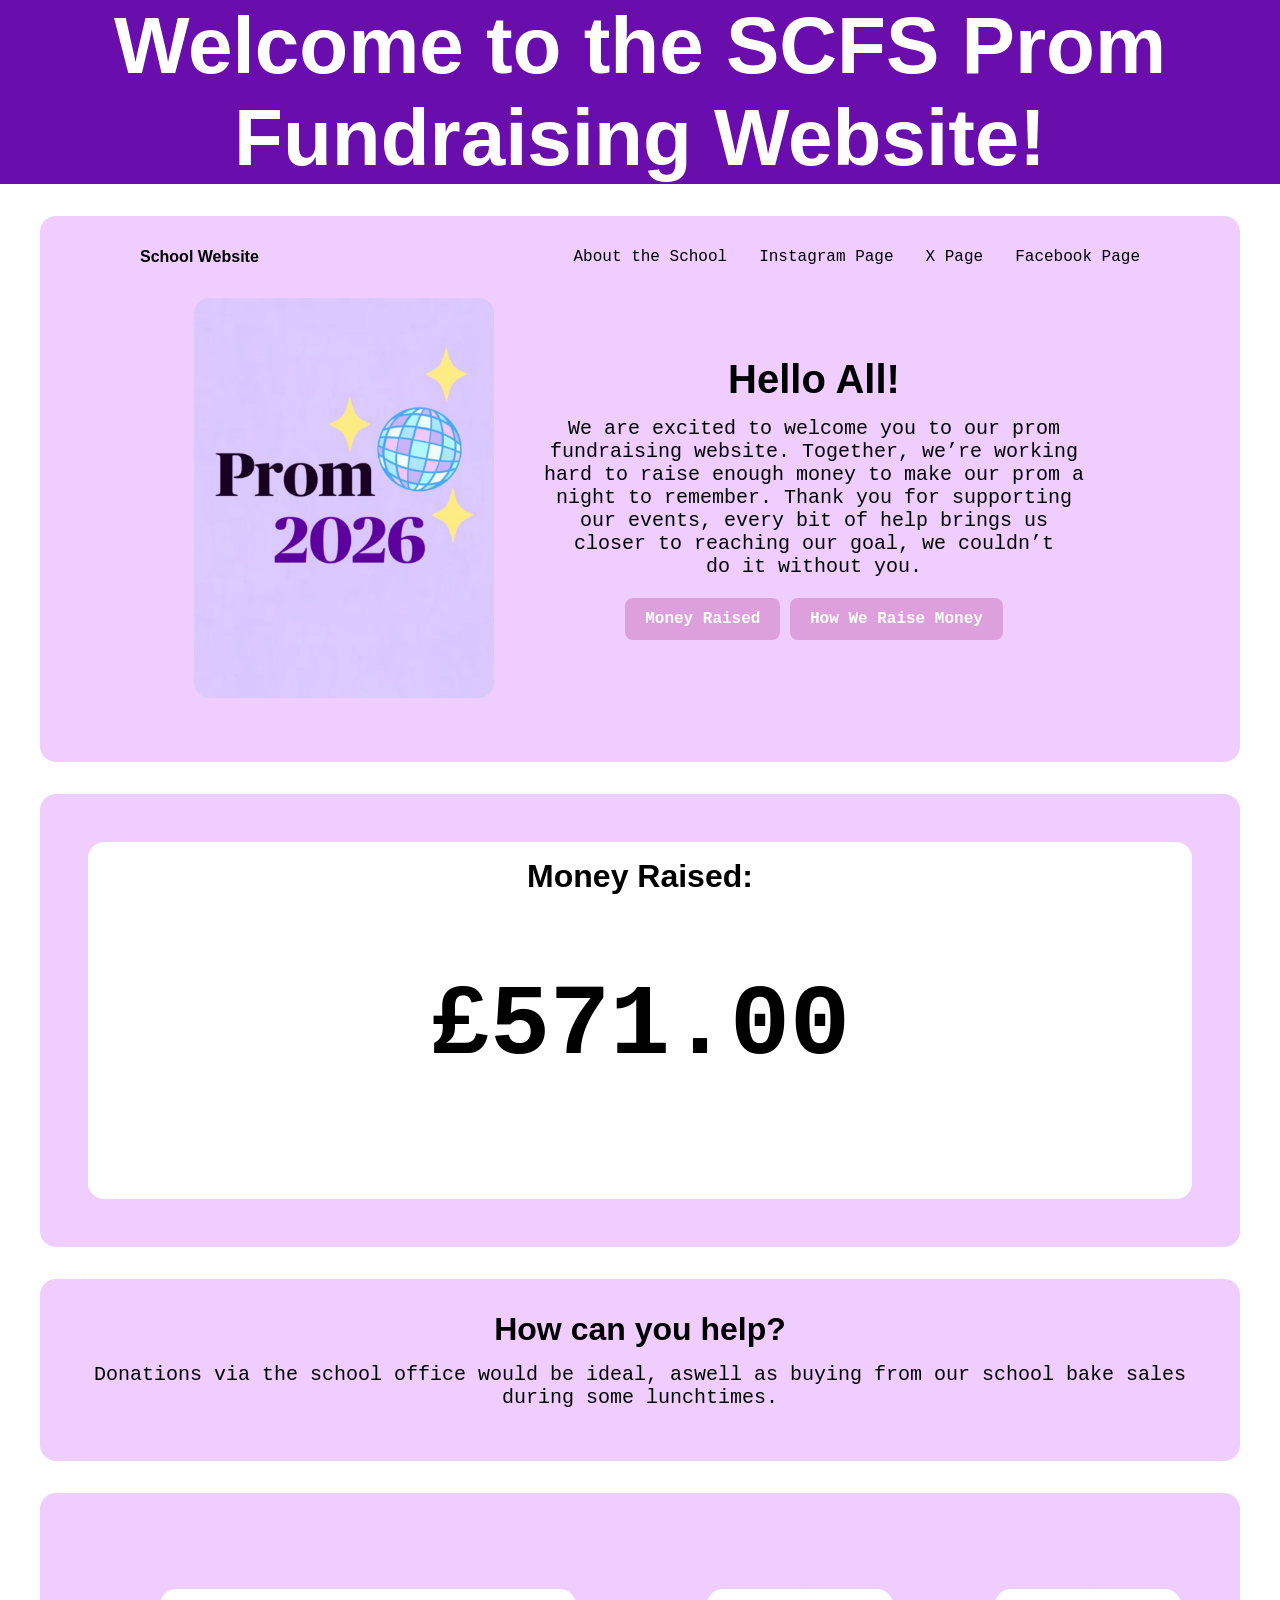
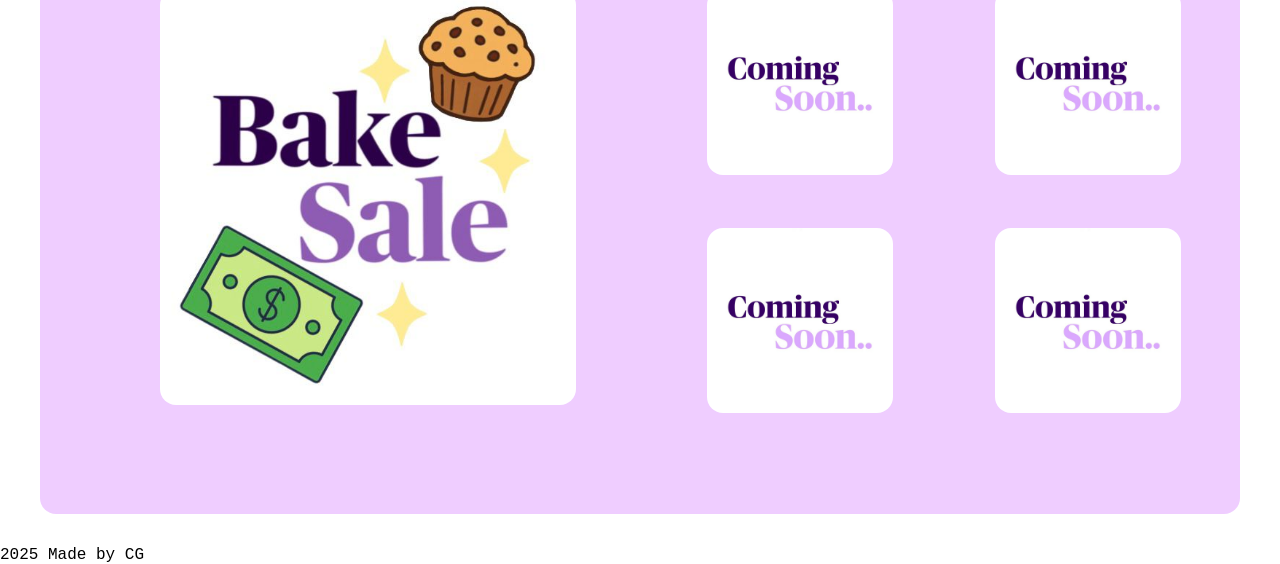
<file: index.html>
<!DOCTYPE html>
<html lang="en"> 
<head>
    <meta charset="UTF-8">
    <meta name="viewport" content="width=device-width, initial-scale=1.0">
    <title>SCFS Prom Fundraising</title>
    <link rel="icon" href="images/favicon.ico" sizes="32x32">
    <link rel="icon" href="images/favicon.svg" type="image/svg+xml">
    <script src="script.js" defer></script>
    <link rel="stylesheet" href="style.css">
</head>
<body>
    <header>
        <div class="purple-top-heading-block">
            <h1>Welcome to the SCFS Prom Fundraising Website!</h1>
        </div>
    </header>
    
    <section id="home">
        <nav>
            <ul>
                <li><a href="https://www.southchingfordfoundation.org.uk/">School Website</a></li>
                <li><a href="https://www.get-information-schools.service.gov.uk/Establishments/Establishment/Details/138859">About the School</a></li>
                <li><a href="https://www.instagram.com/southchingfordfoundationschool/">Instagram Page</a></li>
                <li><a href="https://x.com/SChingfordFound">X Page</a></li>
                <li><a href="https://www.facebook.com/SCFSchool/">Facebook Page</a></li>
            </ul>
        </nav>
        <div class="flex-container">
            <img height="max 400px" width="300px" src="images/Welcome Image.jpg">
            <div class="text-container center-text">
                <h1>Hello All!</h1>
                <p>We are excited to welcome you to our prom fundraising website. Together, we’re working hard to raise enough money to make our prom a night to remember. Thank you for supporting our events, every bit of help brings us closer to reaching our goal, we couldn’t do it without you.</p>
                <div>
                    <a href="#money-raised-section" class="cta-button center-text">Money Raised</a>
                    <a href="#how-we-raise-money" class="cta-button center-text">How We Raise Money</a>
                </div>
            </div>
        </div>
    </section>

    <section id="money-raised-section">
        <div class="flex-container white">
            <div class="text-container center-text money-raised-value-display">
                <h2>Money Raised:</h2>
                <p class="money-raised-value-display" id="money-raised-value"></p>
            </div>
        </div>
    </section>

    <section id="how-can-you-help">
        <div class="flex_container">
            <div class="text-container center-text">
                <h2>How can you help?</h2>
                <p>Donations via the school office would be ideal, aswell as buying from our school bake sales during some lunchtimes.</p>
            </div>
        </div>
    </section>

    <section id="how-we-raise-money">
        <div class="grid-container">
            <a href="bakesaleindex.html" style="grid-area: img-1">
                <img src="images/Bake Sale.jpg" title="Bake Sale">
            </a>
            <a style="grid-area: img-2">
                <img src="images/Coming Soon.jpg" title="Coming Soon!">
            </a>
            <a style="grid-area: img-3">
                <img src="images/Coming Soon.jpg" title="Coming Soon!">
            </a>
            <a style="grid-area: img-4">
                <img  src="images/Coming Soon.jpg" title="Coming Soon!">
            </a>
            <a style="grid-area: img-5" >
                <img src="images/Coming Soon.jpg" title="Coming Soon!">
            </a>
        </div>
    </section>

    <footer>
        2025 Made by CG
    </footer>
</body>

</html>
</file>
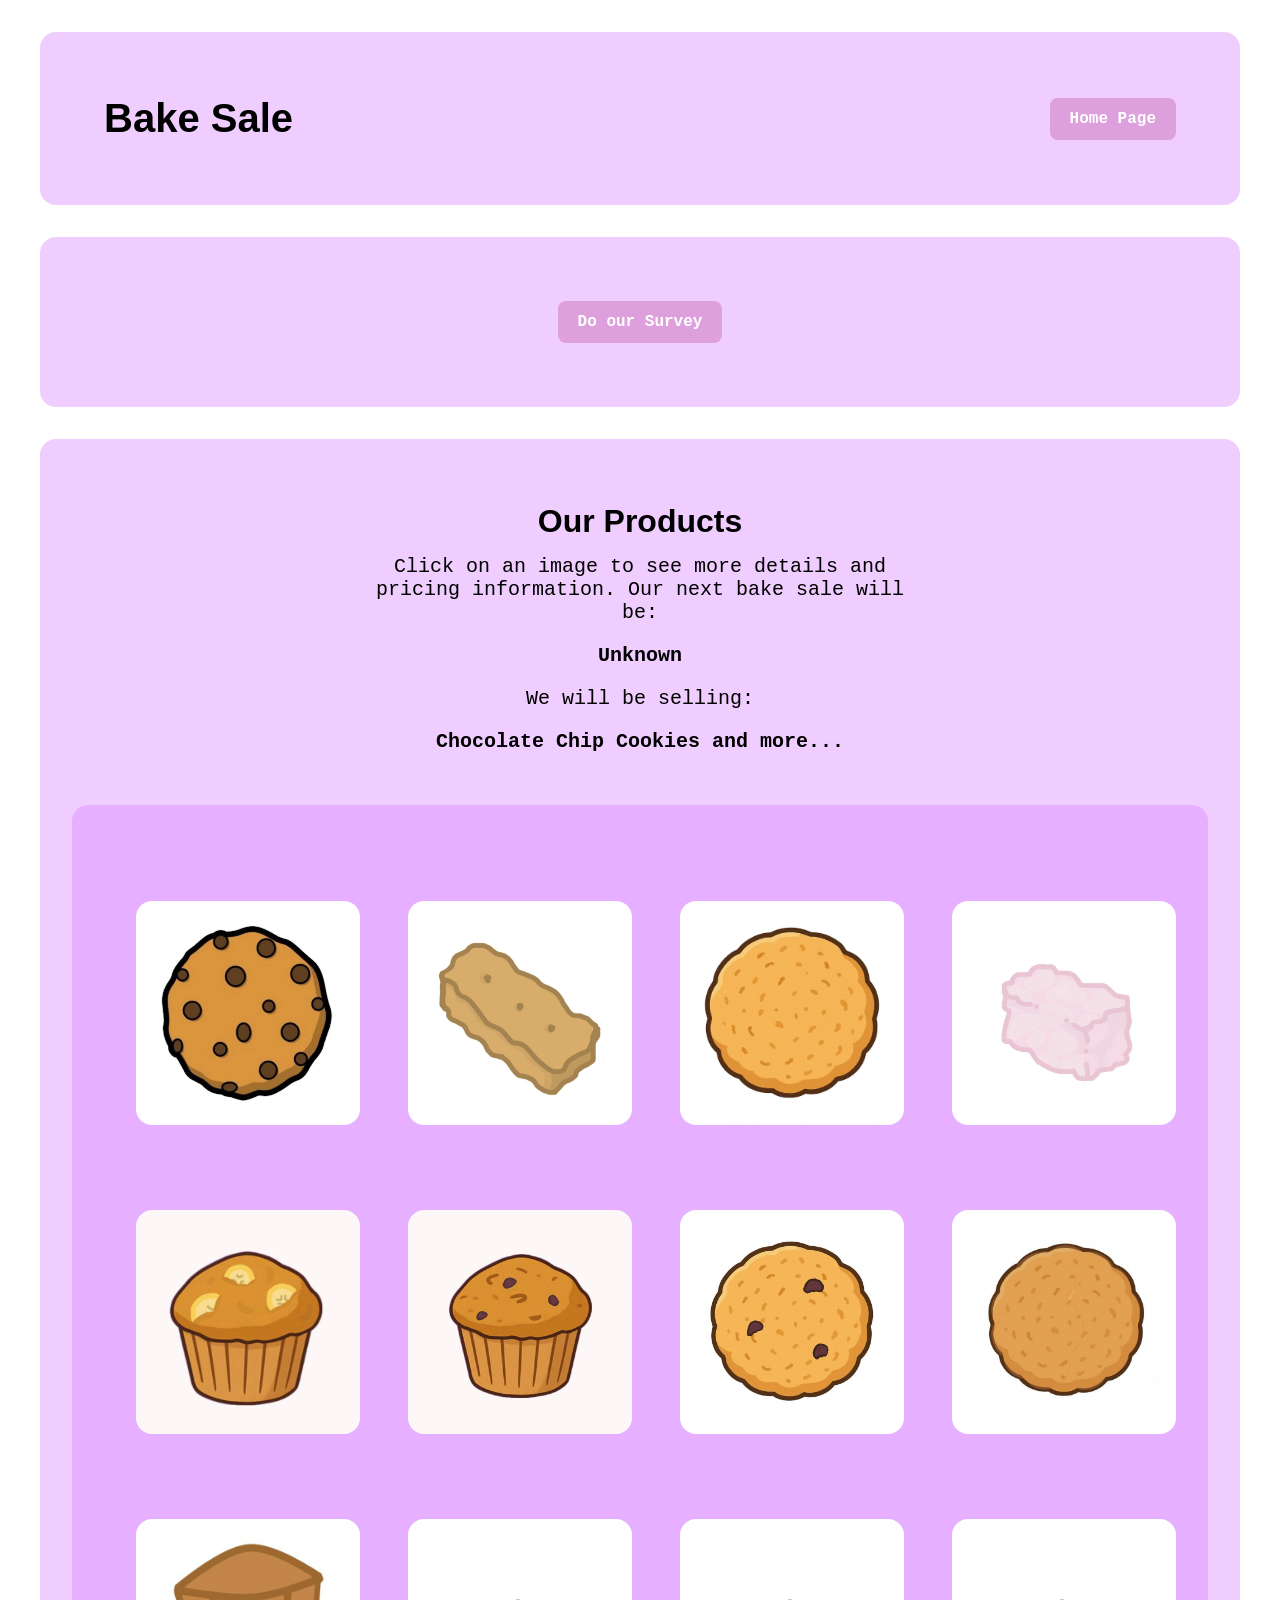
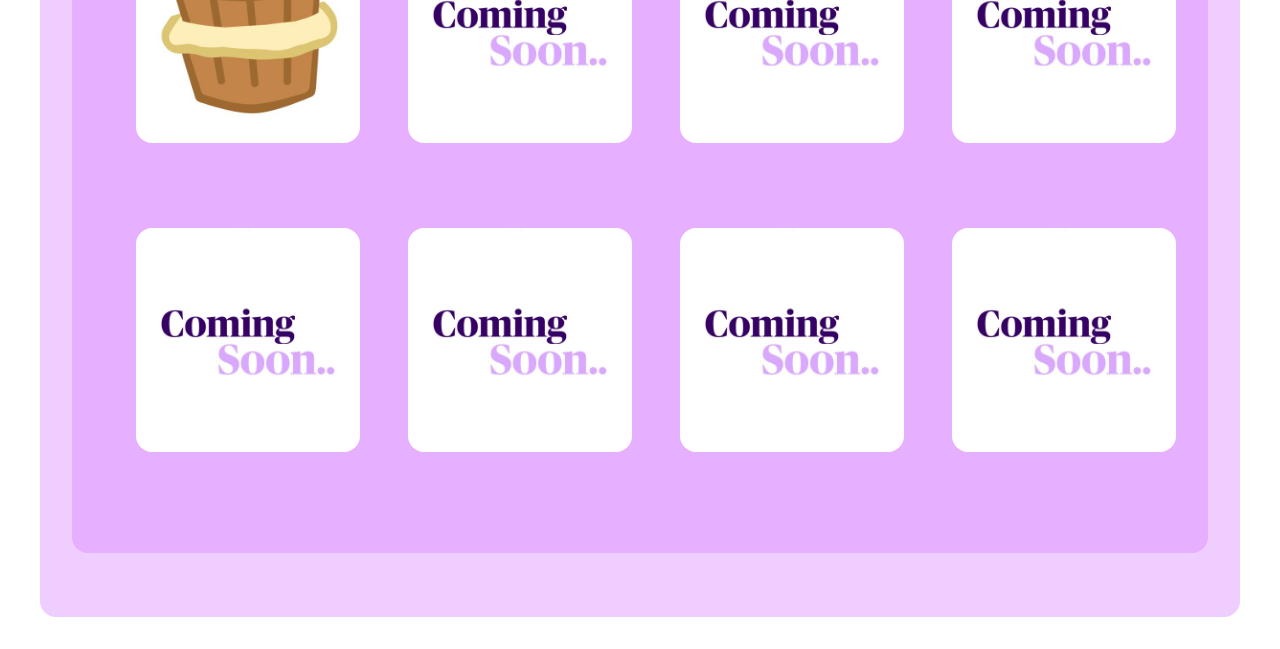
<file: bakesaleindex.html>
<!DOCTYPE html>
<html lang="en">
<head>
    <meta charset="UTF-8">
    <meta name="viewport" content="width=device-width, initial-scale=1.0">
    <title>Bake Sale</title>
    <link rel="icon" href="images/favicon.ico" sizes="32x32">
    <link rel="icon" href="images/favicon.svg" type="image/svg+xml">
    <link rel="stylesheet" href="style.css">
    <script src="bakesale.js" defer></script>
</head>
<body>

    <section>
        <div class="flex-container">
            <h1 class="center-text">Bake Sale</h1>
            <a class="cta-button right center-text" href="index.html">Home Page</a>
        </div>
    </section>

    <section>
        <div class="flex-container">
            <a href="survey.html" class="cta-button center-text">Do our Survey</a>
        </div>
    </section>
    
    <section>
        <div class="flex-container">
            <div class="text-container center-text">
                <h2>Our Products</h2>
                <p>Click on an image to see more details and pricing information. Our next bake sale will be:</p>
                <p><strong id="bake-sale-date">Unknown</strong></p>
                <p>We will be selling:</p>
                <p><strong id="next-bake-sale-products"></strong></p>
            </div>
        </div>

        <section>
            <div class="grid-container in-a-line">
                <a href="chocolate-chip-cookies.html" style="grid-area: img-1">
                    <img src="images/Chocolate Chip Cookie.jpg" title="Chocolate Chip Cookies">
                </a>
                <a href="shortbread.html" style="grid-area: img-2">
                    <img src="images/Shortbread.jpg" title="Shortbread">
                </a>
                <a href="oat-cookies.html" style="grid-area: img-3">
                    <img src="images/Oat Cookie.jpg" title="Golden Oat Cookies">
                </a>
                <a href="rice-krispie-treats.html" style="grid-area: img-4">
                    <img  src="images/Rice Krispie Treats.jpg" title="Marshmallow Rice Krispie Treats">
                </a>
            </div>
            <div class="grid-container in-a-line">
                <a href="banana-muffins.html" style="grid-area: img-1" >
                    <img src="images/Banana Muffin.jpg" title="Banana Muffins">
                </a>
                <a href="carrot-cake-muffins.html" style="grid-area: img-2">
                    <img src="images/Carrot Cake Muffin.jpg" title="Carrot Cake Muffins">
                </a>
                <a href="oat-raisin-cookies.html" style="grid-area: img-3">
                    <img src="images/Oat Raisin Cookie.jpg" title="Oat and Raisin Cookies">
                </a>
                <a href="caramel-cookies.html" style="grid-area: img-4">
                    <img src="images/Caramel Cookie.jpg" title="Caramel Cookies">
                </a>
            </div>
            <div class="grid-container in-a-line">
                <a href="lemon-cakes.html" style="grid-area: img-1" >
                    <img src="images/Lemon Cake.jpg" title="Lemon Cakes">
                </a>
                <a style="grid-area: img-2">
                    <img src="images/Coming Soon.jpg" title="Coming Soon">
                </a>
                <a style="grid-area: img-3">
                    <img src="images/Coming Soon.jpg" title="Coming Soon">
                </a>
                <a style="grid-area: img-4">
                    <img src="images/Coming Soon.jpg" title="Coming Soon">
                </a>
            </div>
            <div class="grid-container in-a-line">
                <a style="grid-area: img-1" >
                    <img src="images/Coming Soon.jpg" title="Coming Soon">
                </a>
                <a style="grid-area: img-2">
                    <img src="images/Coming Soon.jpg" title="Coming Soon">
                </a>
                <a style="grid-area: img-3">
                    <img src="images/Coming Soon.jpg" title="Coming Soon">
                </a>
                <a style="grid-area: img-4">
                    <img src="images/Coming Soon.jpg" title="Coming Soon">
                </a>
            </div>
        </section>
    </section>
</body>

</html>
</file>
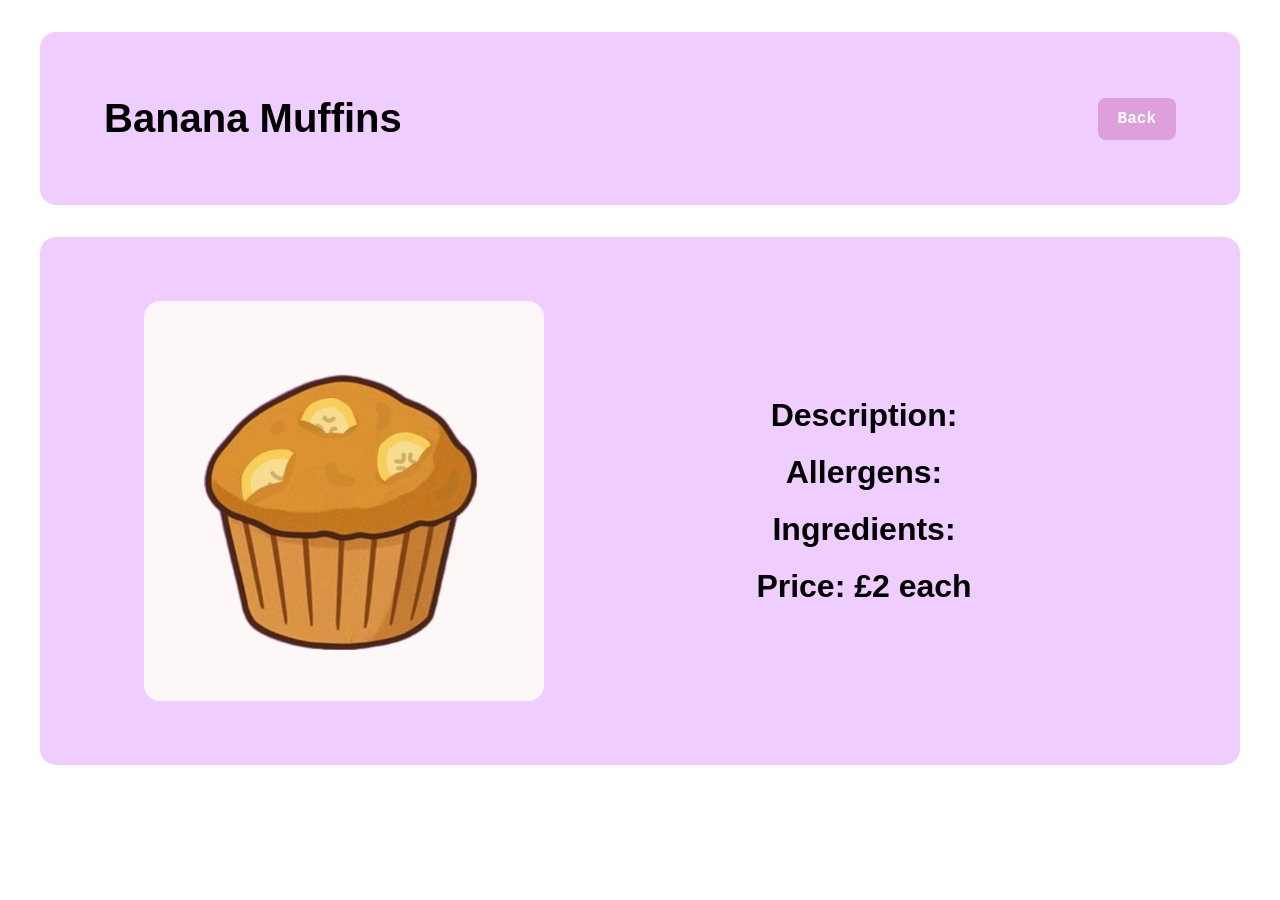
<file: banana-muffins.html>
<!DOCTYPE html>
<html lang="en">
<head>
    <meta charset="UTF-8">
    <meta name="viewport" content="width=device-width, initial-scale=1.0">
    <title>Banana Muffins</title>
    <link rel="icon" href="images/favicon.ico" sizes="32x32">
    <link rel="icon" href="images/favicon.svg" type="image/svg+xml">
    <script src="banana-muffins.js" defer></script>
    <link rel="stylesheet" href="style.css">
</head>
<body>

    <section>
        <div class="flex-container">
            <h1 class="center-text">Banana Muffins</h1>
            <a class="cta-button right center-text" href="bakesaleindex.html">Back</a>
        </div>
    </section>

    <section>
        <div class="flex-container">
            <img height="max 400px" width="400px" src="images/Banana Muffin.jpg">
            <div class="text-container center-text">
                <h2>Description:</h2>
                <p></p>
                <h2>Allergens: </h2>
                <p></p>
                <h2>Ingredients: </h2>
                <p></p>
                <h2 id="banana-miffins-price">Price: </h2>
            </div>
        </div>
    </section>
</body>
</html>
</file>
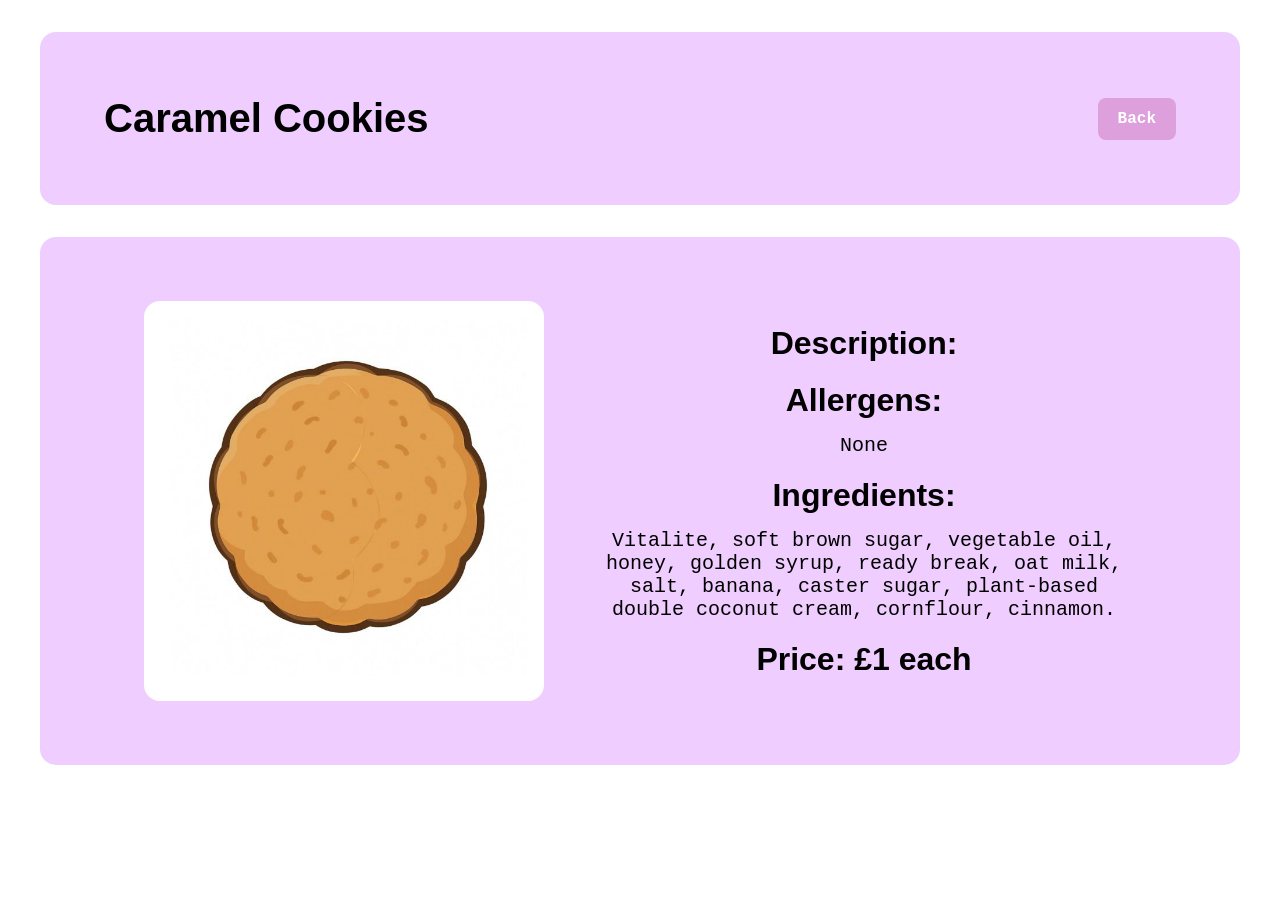
<file: caramel-cookies.html>
<!DOCTYPE html>
<html lang="en">
<head>
    <meta charset="UTF-8">
    <meta name="viewport" content="width=device-width, initial-scale=1.0">
    <title>Caramel Cookies</title>
    <link rel="icon" href="images/favicon.ico" sizes="32x32">
    <link rel="icon" href="images/favicon.svg" type="image/svg+xml">
    <script src="caramel-cookies.js" defer></script>
    <link rel="stylesheet" href="style.css">
</head>
<body>

    <section>
        <div class="flex-container">
            <h1 class="center-text">Caramel Cookies</h1>
            <a class="cta-button right center-text" href="bakesaleindex.html">Back</a>
        </div>
    </section>

    <section>
        <div class="flex-container">
            <img height="max 400px" width="400px" src="images/Caramel Cookie.jpg">
            <div class="text-container center-text">
                <h2>Description:</h2>
                <p></p>
                <h2>Allergens: </h2>
                <p>None</p>
                <h2>Ingredients: </h2>
                <p>Vitalite, soft brown sugar, vegetable oil, honey, golden syrup, ready break, oat milk, salt, banana, caster sugar, plant-based double coconut cream, cornflour, cinnamon.</p>
                <h2 id="caramel-cookies-price">Price: </h2>
            </div>
        </div>
    </section>
</body>
</html>
</file>
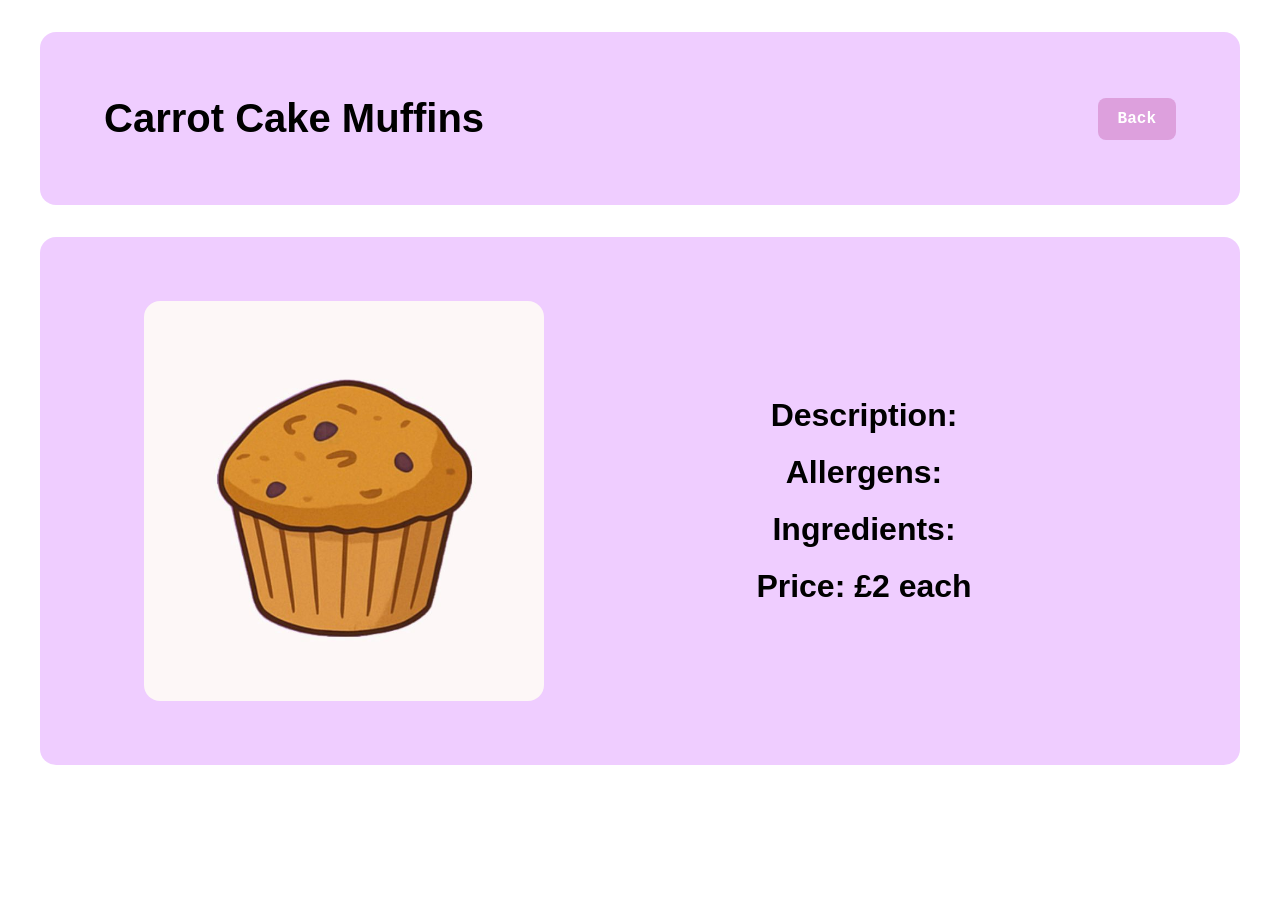
<file: carrot-cake-muffins.html>
<!DOCTYPE html>
<html lang="en">
<head>
    <meta charset="UTF-8">
    <meta name="viewport" content="width=device-width, initial-scale=1.0">
    <title>Carrot Cake Muffins</title>
    <link rel="icon" href="images/favicon.ico" sizes="32x32">
    <link rel="icon" href="images/favicon.svg" type="image/svg+xml">
    <script src="carrot-cake-muffins.js" defer></script>
    <link rel="stylesheet" href="style.css">
</head>
<body>

    <section>
        <div class="flex-container">
            <h1 class="center-text">Carrot Cake Muffins</h1>
            <a class="cta-button right center-text" href="bakesaleindex.html">Back</a>
        </div>
    </section>

    <section>
        <div class="flex-container">
            <img height="max 400px" width="400px" src="images/Carrot Cake Muffin.jpg">
            <div class="text-container center-text">
                <h2>Description:</h2>
                <p></p>
                <h2>Allergens: </h2>
                <p></p>
                <h2>Ingredients: </h2>
                <p></p>
                <h2 id="carrot-cake-muffins-price">Price: </h2>
            </div>
        </div>
    </section>
</body>
</html>
</file>
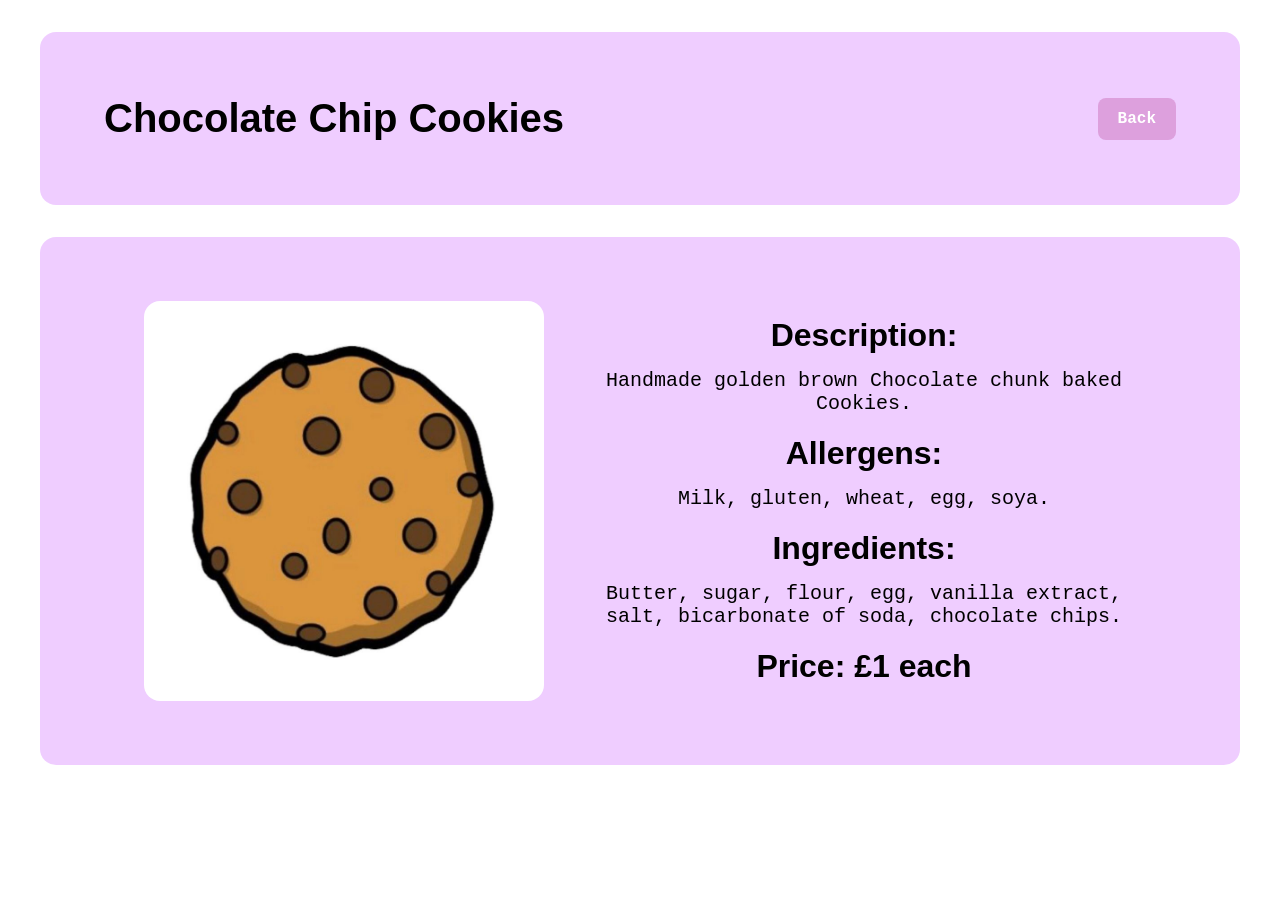
<file: chocolate-chip-cookies.html>
<!DOCTYPE html>
<html lang="en">
<head>
    <meta charset="UTF-8">
    <meta name="viewport" content="width=device-width, initial-scale=1.0">
    <title>Chocolate Chip Cookies</title>
    <link rel="icon" href="images/favicon.ico" sizes="32x32">
    <link rel="icon" href="images/favicon.svg" type="image/svg+xml">
    <script src="chocolate-chip-cookies.js" defer></script>
    <link rel="stylesheet" href="style.css">
</head>
<body>

    <section>
        <div class="flex-container">
            <h1 class="center-text">Chocolate Chip Cookies</h1>
            <a class="cta-button right center-text" href="bakesaleindex.html">Back</a>
        </div>
    </section>

    <section>
        <div class="flex-container">
            <img height="max 400px" width="400px" src="images/Chocolate Chip Cookie.jpg">
            <div class="text-container center-text">
                <h2>Description:</h2>
                <p>Handmade golden brown Chocolate chunk baked Cookies.</p>
                <h2>Allergens: </h2>
                <p>Milk, gluten, wheat, egg, soya.</p>
                <h2>Ingredients: </h2>
                <p>Butter, sugar, flour, egg, vanilla extract, salt, bicarbonate of soda, chocolate chips.</p>
                <h2 id="chocolate-chip-cookies-price">Price: </h2>
            </div>
        </div>
    </section>
</body>
</html>
</file>
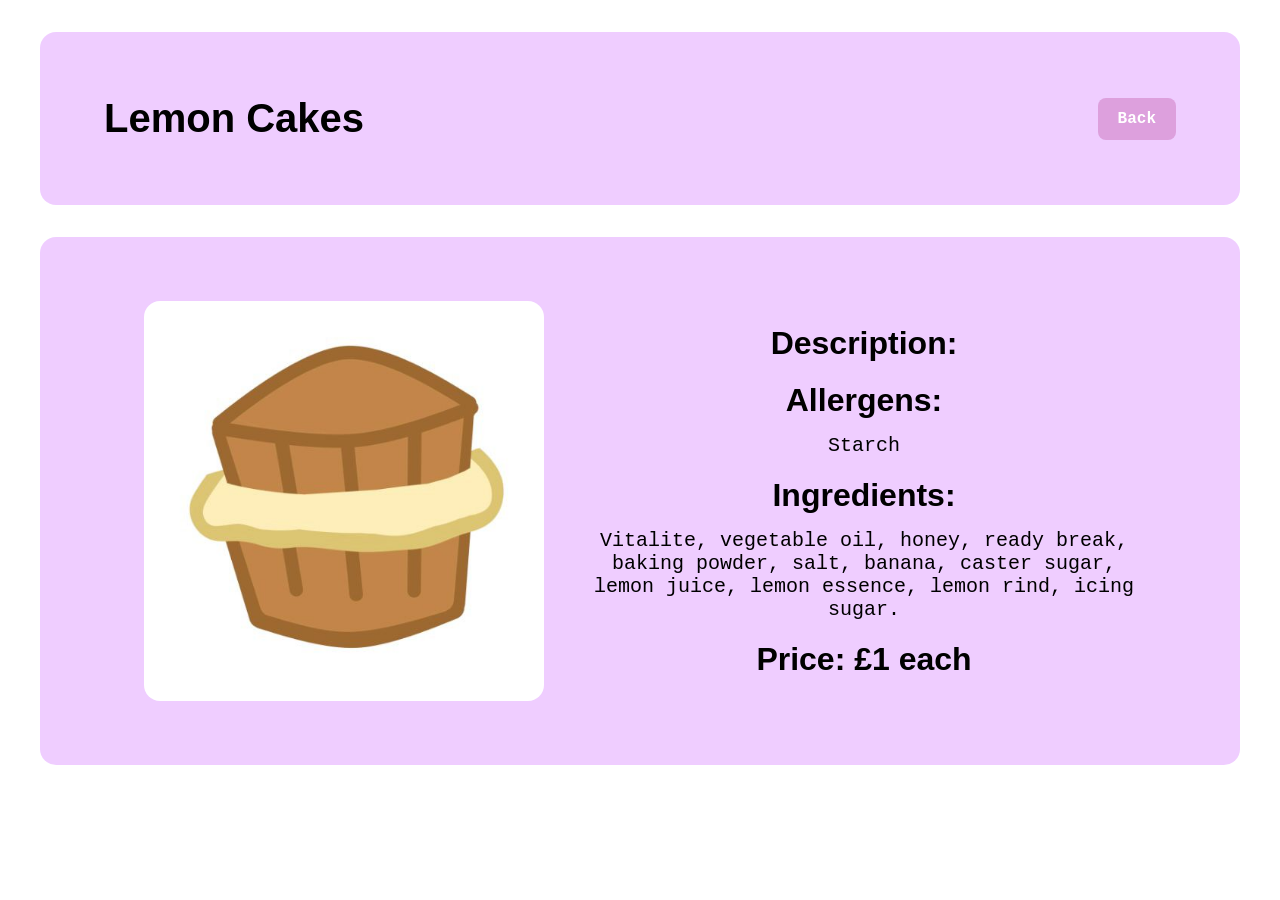
<file: lemon-cakes.html>
<!DOCTYPE html>
<html lang="en">
<head>
    <meta charset="UTF-8">
    <meta name="viewport" content="width=device-width, initial-scale=1.0">
    <title>Lemon Cakes</title>
    <link rel="icon" href="images/favicon.ico" sizes="32x32">
    <link rel="icon" href="images/favicon.svg" type="image/svg+xml">
    <script src="lemon-cakes.js" defer></script>
    <link rel="stylesheet" href="style.css">
</head>
<body>

    <section>
        <div class="flex-container">
            <h1 class="center-text">Lemon Cakes</h1>
            <a class="cta-button right center-text" href="bakesaleindex.html">Back</a>
        </div>
    </section>

    <section>
        <div class="flex-container">
            <img height="max 400px" width="400px" src="images/Lemon Cake.jpg">
            <div class="text-container center-text">
                <h2>Description:</h2>
                <p></p>
                <h2>Allergens: </h2>
                <p>Starch</p>
                <h2>Ingredients: </h2>
                <p>Vitalite, vegetable oil, honey, ready break, baking powder, salt, banana, caster sugar, lemon juice, lemon essence, lemon rind, icing sugar.</p>
                <h2 id="lemon-ckaes-price">Price: </h2>
            </div>
        </div>
    </section>
</body>
</html>
</file>
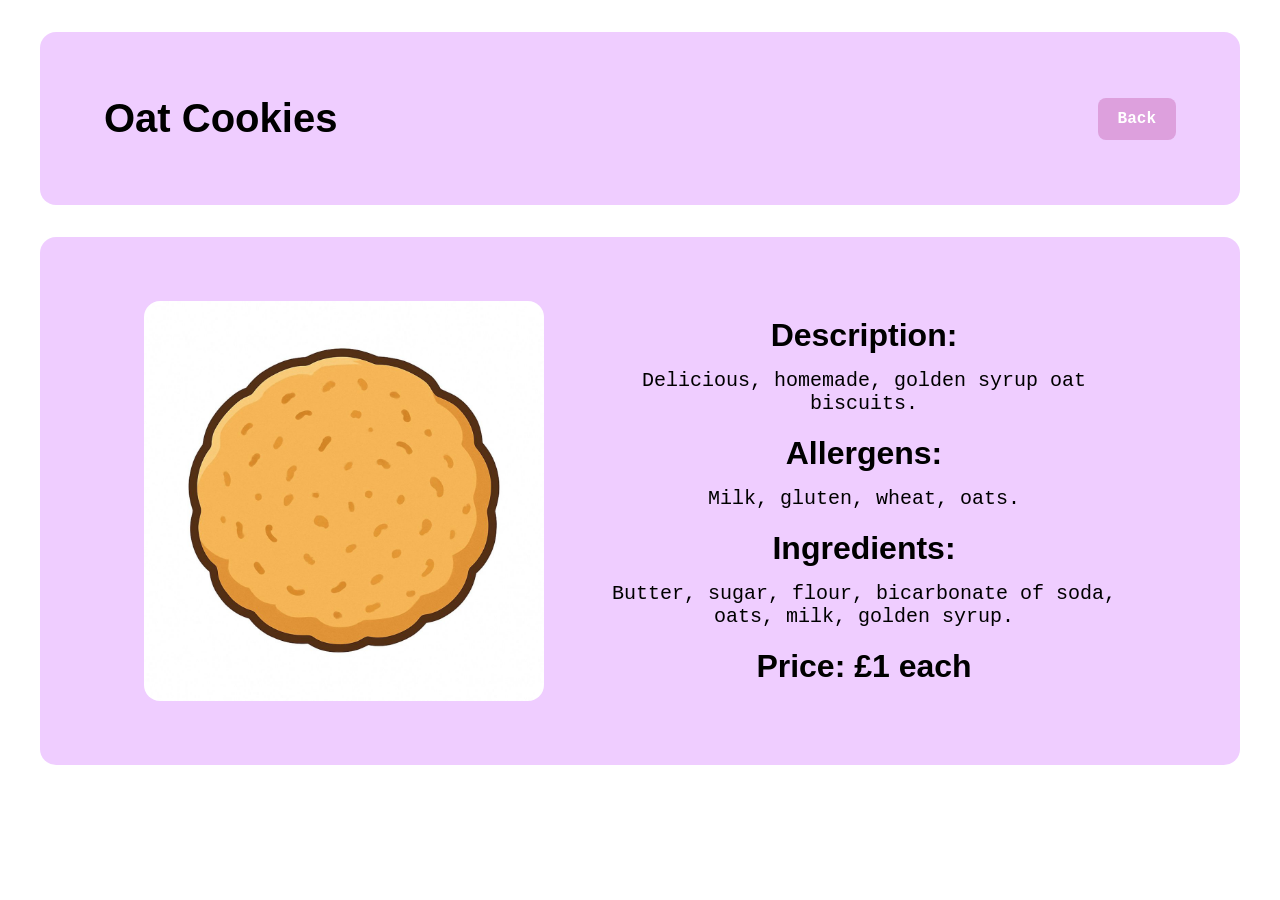
<file: oat-cookies.html>
<!DOCTYPE html>
<html lang="en">
<head>
    <meta charset="UTF-8">
    <meta name="viewport" content="width=device-width, initial-scale=1.0">
    <title>Oat Cookies</title>
    <link rel="icon" href="images/favicon.ico" sizes="32x32">
    <link rel="icon" href="images/favicon.svg" type="image/svg+xml">
    <script src="oat-cookies.js" defer></script>
    <link rel="stylesheet" href="style.css">
</head>
<body>

    <section>
        <div class="flex-container">
            <h1 class="center-text">Oat Cookies</h1>
            <a class="cta-button right center-text" href="bakesaleindex.html">Back</a>
        </div>
    </section>

    <section>
        <div class="flex-container">
            <img height="max 400px" width="400px" src="images/Oat Cookie.jpg">
            <div class="text-container center-text">
                <h2>Description:</h2>
                <p>Delicious, homemade, golden syrup oat biscuits.</p>
                <h2>Allergens: </h2>
                <p>Milk, gluten, wheat, oats.</p>
                <h2>Ingredients: </h2>
                <p>Butter, sugar, flour, bicarbonate of soda, oats, milk, golden syrup.</p>
                <h2 id="oat-cookies-price">Price: </h2>
            </div>
        </div>
    </section>
</body>
</html>
</file>
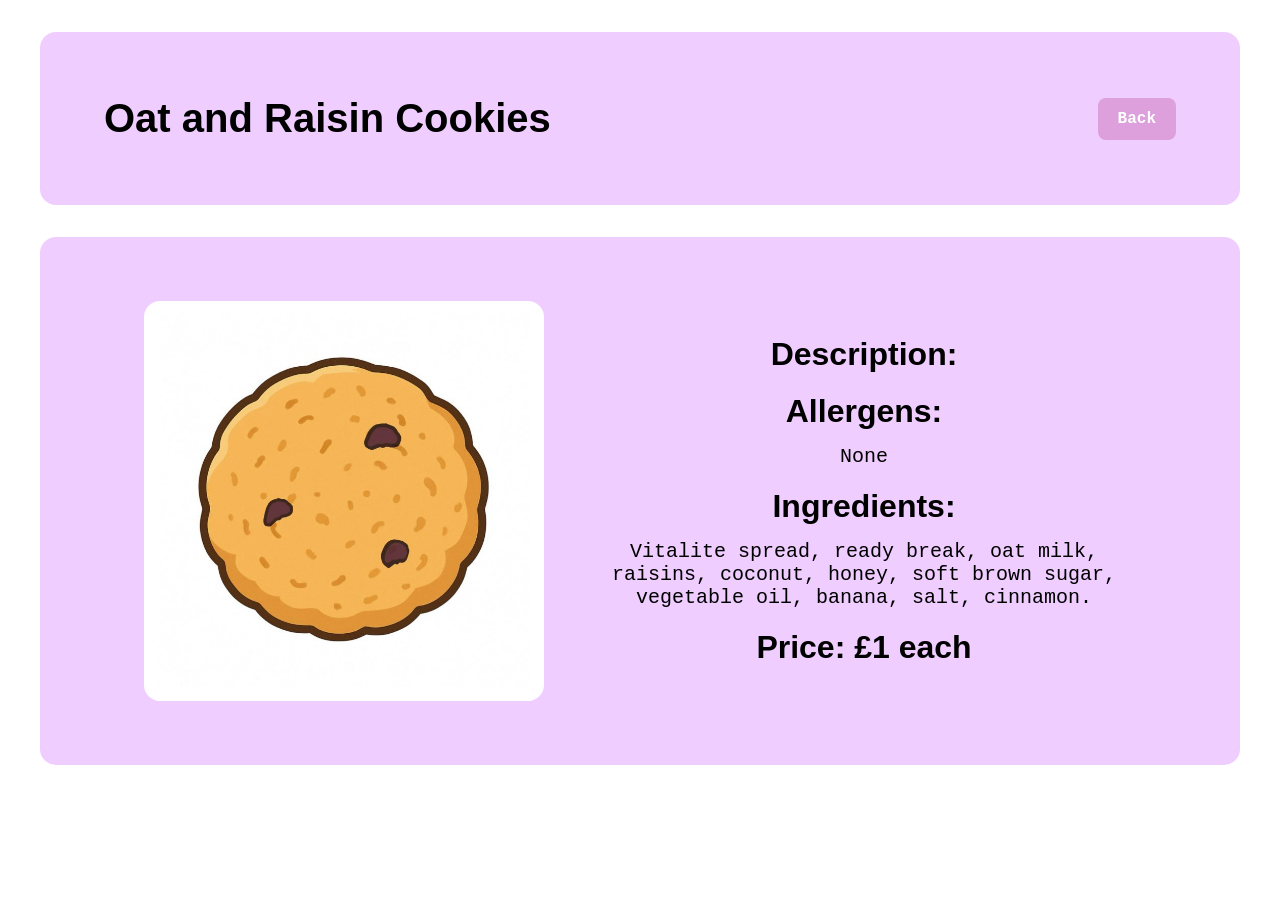
<file: oat-raisin-cookies.html>
<!DOCTYPE html>
<html lang="en">
<head>
    <meta charset="UTF-8">
    <meta name="viewport" content="width=device-width, initial-scale=1.0">
    <title>Oat and Raisin Cookies</title>
    <link rel="icon" href="images/favicon.ico" sizes="32x32">
    <link rel="icon" href="images/favicon.svg" type="image/svg+xml">
    <script src="oat-raisin-cookies.js" defer></script>
    <link rel="stylesheet" href="style.css">
</head>
<body>

    <section>
        <div class="flex-container">
            <h1 class="center-text">Oat and Raisin Cookies</h1>
            <a class="cta-button right center-text" href="bakesaleindex.html">Back</a>
        </div>
    </section>

    <section>
        <div class="flex-container">
            <img height="max 400px" width="400px" src="images/Oat Raisin Cookie.jpg">
            <div class="text-container center-text">
                <h2>Description:</h2>
                <p></p>
                <h2>Allergens: </h2>
                <p>None</p>
                <h2>Ingredients: </h2>
                <p>Vitalite spread, ready break, oat milk, raisins, coconut, honey, soft brown sugar, vegetable oil, banana, salt, cinnamon.</p>
                <h2 id="oat-raisin-cookies-price">Price: </h2>
            </div>
        </div>
    </section>
</body>
</html>
</file>
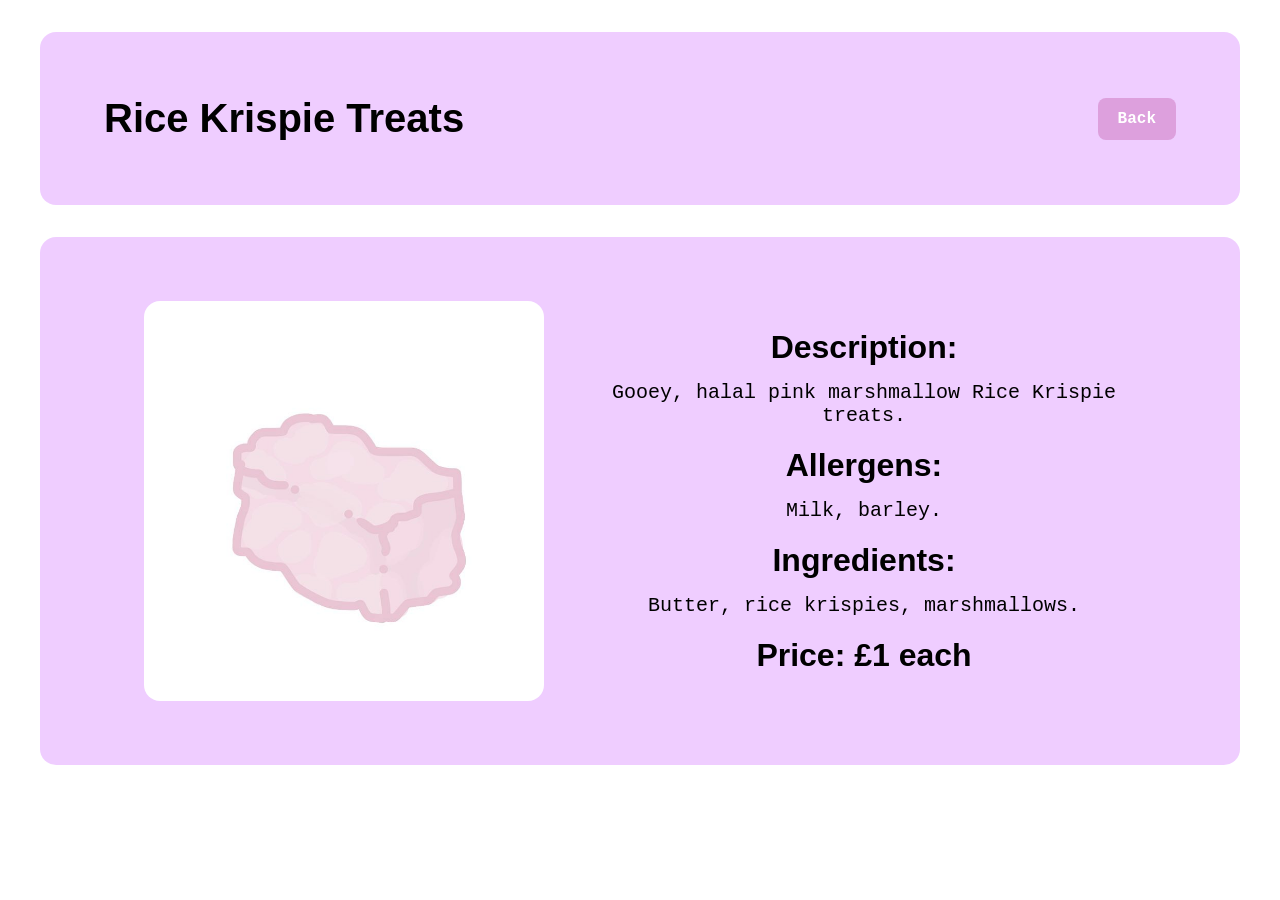
<file: rice-krispie-treats.html>
<!DOCTYPE html>
<html lang="en">
<head>
    <meta charset="UTF-8">
    <meta name="viewport" content="width=device-width, initial-scale=1.0">
    <title>Rice Kridpie Treats</title>
    <link rel="icon" href="images/favicon.ico" sizes="32x32">
    <link rel="icon" href="images/favicon.svg" type="image/svg+xml">
    <script src="rice-krispie-treats.js" defer></script>
    <link rel="stylesheet" href="style.css">
</head>
<body>

    <section>
        <div class="flex-container">
            <h1 class="center-text">Rice Krispie Treats</h1>
            <a class="cta-button right center-text" href="bakesaleindex.html">Back</a>
        </div>
    </section>

    <section>
        <div class="flex-container">
            <img height="max 400px" width="400px" src="images/Rice Krispie Treats.jpg">
            <div class="text-container center-text" >
                <h2>Description:</h2>
                <p>Gooey, halal pink marshmallow Rice Krispie treats.</p>
                <h2>Allergens: </h2>
                <p>Milk, barley.</p>
                <h2>Ingredients: </h2>
                <p>Butter, rice krispies, marshmallows.</p>
                <h2 id="rice-krispie-treats-price">Price: </h2>
            </div>
        </div>
    </section>
</body>
</html>
</file>
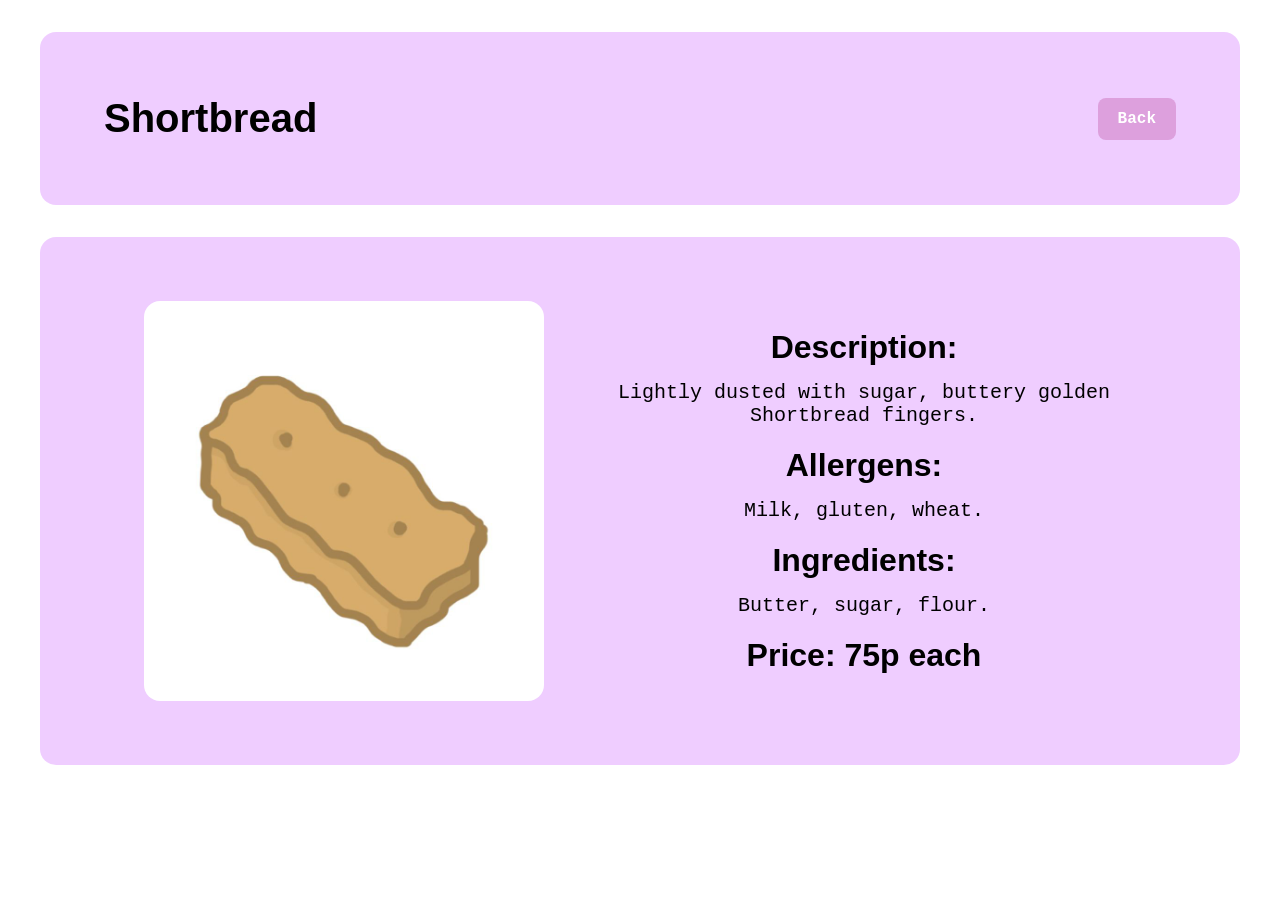
<file: shortbread.html>
<!DOCTYPE html>
<html lang="en">
<head>
    <meta charset="UTF-8">
    <meta name="viewport" content="width=device-width, initial-scale=1.0">
    <title>Shortbread</title>
    <link rel="icon" href="images/favicon.ico" sizes="32x32">
    <link rel="icon" href="images/favicon.svg" type="image/svg+xml">
    <script src="shortbread.js" defer></script>
    <link rel="stylesheet" href="style.css">
</head>
<body>

    <section>
        <div class="flex-container">
            <h1 class="center-text">Shortbread</h1>
            <a class="cta-button right center-text" href="bakesaleindex.html">Back</a>
        </div>
    </section>

    <section>
        <div class="flex-container">
            <img height="max 400px" width="400px" src="images/Shortbread.jpg">
            <div class="text-container center-text">
                <h2>Description:</h2>
                <p>Lightly dusted with sugar, buttery golden Shortbread fingers.</p>
                <h2>Allergens: </h2>
                <p>Milk, gluten, wheat.</p>
                <h2>Ingredients: </h2>
                <p>Butter, sugar, flour.</p>
                <h2 id="shortbread-price">Price: </h2>
            </div>
        </div>
    </section>
</body>
</html>
</file>
<file: style.css>
* {
    margin: 0;
    padding: 0;
    box-sizing: border-box;
}

html {
    font-family: 'Courier New', Courier, monospace;
    color: black;
}

body {
    background-color: white;   
}

h1, h2, h3 {
    font-family: Arial, Helvetica, sans-serif;
}

nav {
    margin: auto auto auto auto;
    width: min(1000px, 100%);
}

nav ul {
    display:flex;
    align-items: center;
    list-style-type: none;
    gap: 2em;
}

nav li:first-child {
    margin-right: auto;
    font-family: 'Gill Sans', 'Gill Sans MT', Calibri, 'Trebuchet MS', sans-serif;
    font-weight: bold;
}

nav a {
    text-decoration: none;
    color: black;
}

nav a:hover {
    text-decoration: underline;
}

section {
    margin: 2em auto 2em auto;
    min-width: 80%;
    width: min(75em, 100%);
    background-color: rgba(215, 130, 255, 0.397);
    padding: min(2em, 15%);
    border-radius: 1em;
    place-items: center;
}

.purple-top-heading-block {
    text-align: center;
    background-color: #6a0dad;
    color: #ffffff;
    min-height: 6rem;
    position: reletive;
    font-size: 2em;
    font-weight: bold;
}

div {
    place-items: center;
}

.flex-container {
    margin: 2em;
    display: flex;
    justify-content: center;
    align-items: center;
    flex-wrap: wrap;
    gap: 3em;
}

.white {
    background-color: white;
    border-radius: 1em;
    padding: 1em;
    margin: 1em 1em 1em 1em;
}

section img {
    max-width: 100%;
    border-radius: 1em;
    object-fit: cover;
    object-position: bottom;
}

.text-container {
    flex: 0 1 34em;
    place-items: center;
}

.money-raised-value-display {
    font-size: 5em;
    font-weight: bold;
    margin-left: 1em;
    margin-right: 1em;
}

.center-text {
    text-align: center;
}

h1 {
    font-size: 2.5em;
}

.text-container p {
    margin: .75em 0 1em 0;
    font-size: 1.25em;
}

.cta-button {
    display:inline-block;
    text-decoration: none;
    color: white;
    background-color: plum;
    padding: .75em 1.25em;
    border-radius: .5em;
    font-weight: 600;
}

.right {
    margin-left: auto;
}

.cta-button:hover {
    background-color: rgb(179, 105, 255);
    scale: 1.05;
}

h2 {
    font-size: 2rem;
}

section p {
    margin-top: 1em;
    font-size: 1.25em;
}

.grid-container {
    margin: 3em 1em 3em 1em;
    display: grid;
    width: 100%;
    grid-template-columns: repeat(4, 1fr);
    grid-template-rows: 1fr, 1fr;
    grid-template-areas: 
    "img-1 img-1 img-2 img-3"
    "img-1 img-1 img-4 img-5";
    gap: 1em;
}

.grid-container-single {
    margin: 3em 1em 3em 1em;
    display: grid;
    width: 100%;
    grid-template-columns: 1fr;
    grid-template-rows: 1fr, 1fr;
}

.in-a-line {
    display: flex;
}

.grid-container a {
    padding: 1em;
    height: 100%;
    width: 80%;
    border-radius: 2em;
    transition: 100ms ease;
}

.grid-container img {
    transition-property: all;
    transition-duration: .25s;
    transition-timing-function: ease;
    transition-delay: 0s;
}

.grid-container img:hover {
    scale: 1.05;
}










@media (max-width: 988px) {
    header {
        text-align: center;
        font-size: .5em;
    }

    header .text-container {
        padding-top: 0;
    }
    .money-raised-value-display {
        font-size: 5em;
        font-weight: bold;
        margin-left: 0;
        margin-right: 0;
    }
    .in-a-line {
        display: flex;
        flex-direction: column;
    }

    iframe {
        width: 480px;
    }
}

@media (max-width: 640px) {
    nav li {
        display: none;
    }

    nav li:first-child {
        display: block;
    }

    header {
        margin-top: 0;
    }

    .cta-button {
        margin-top: .5em;
        width: 100%;
    }

    .grid-container {
        display: flex;
        flex-direction:column;
    }

    .text-container {
        font-size: 1rem;
    }

    .money-raised-value-display {
        font-size: 4em;
        font-weight: bold;
    }

    h2 {
        font-size: 1.5rem;
    }

    iframe {
        width: 320px;
    }
}
</file>
